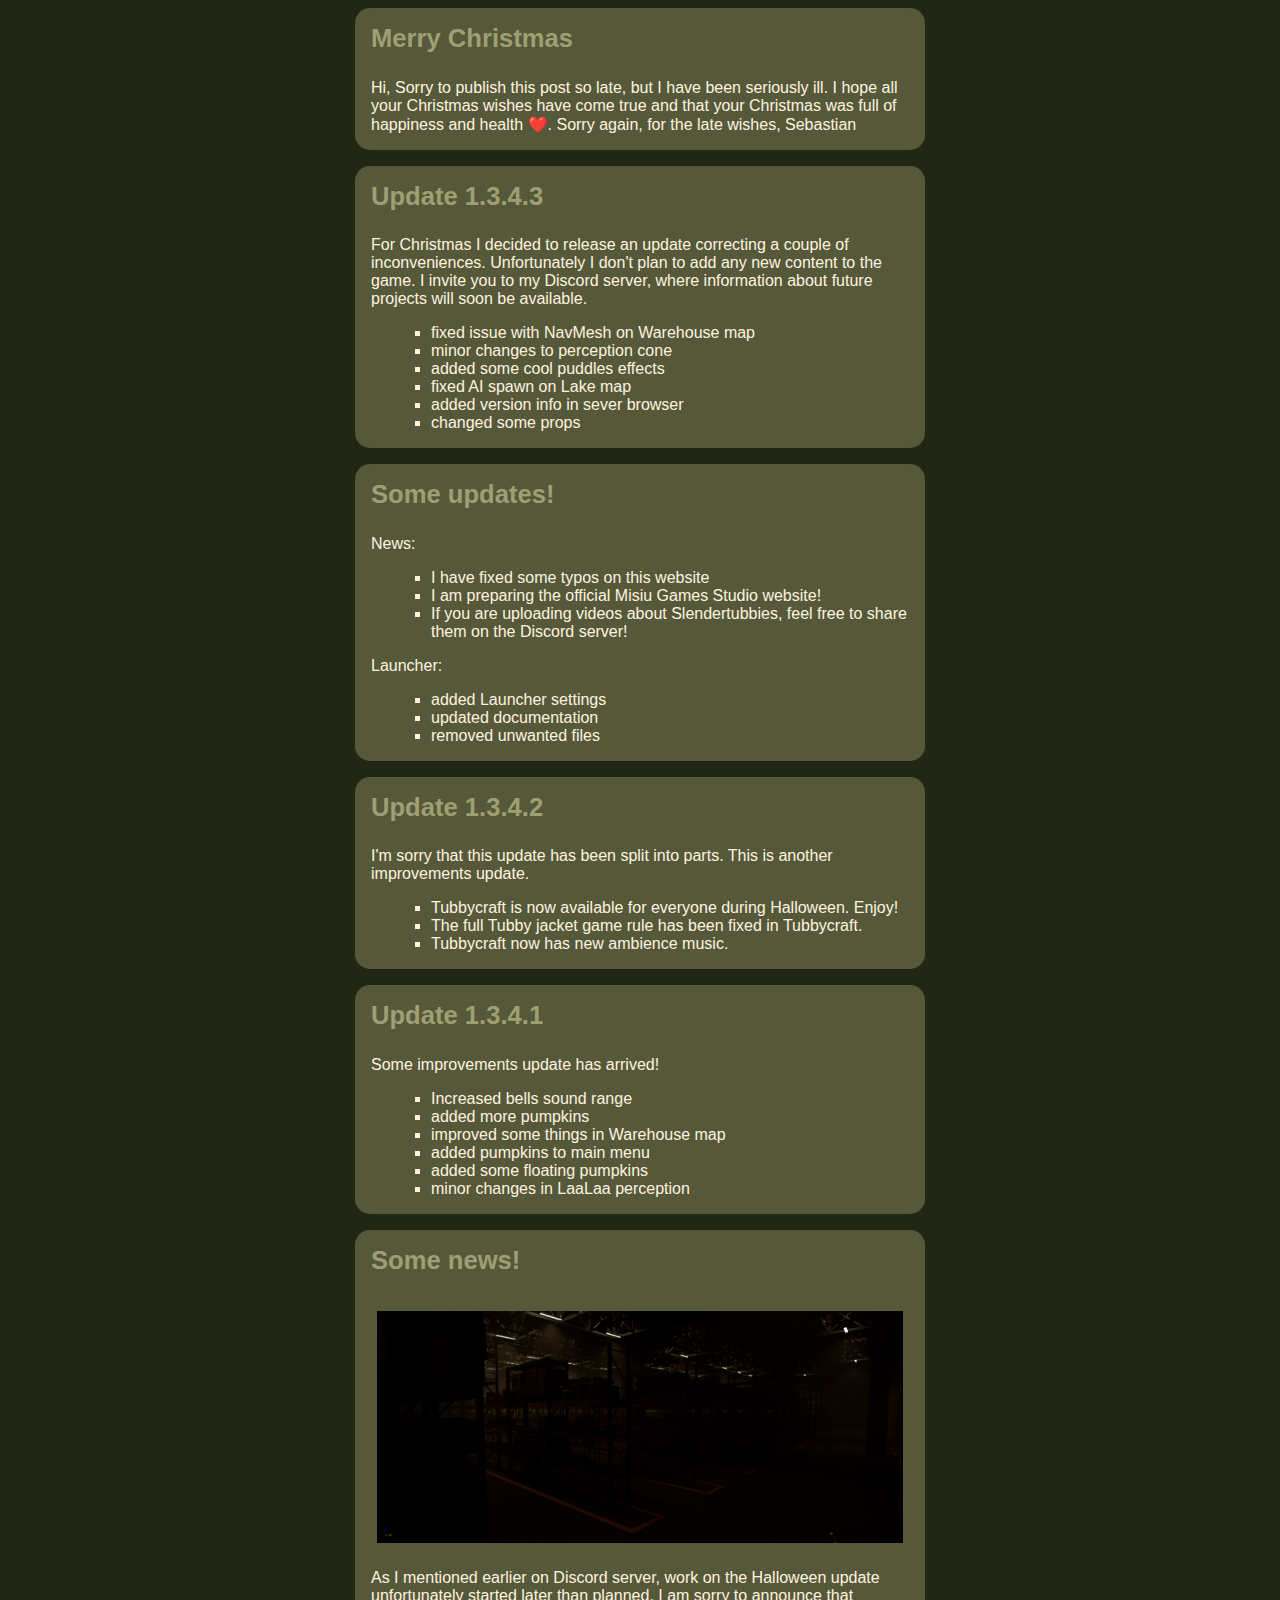
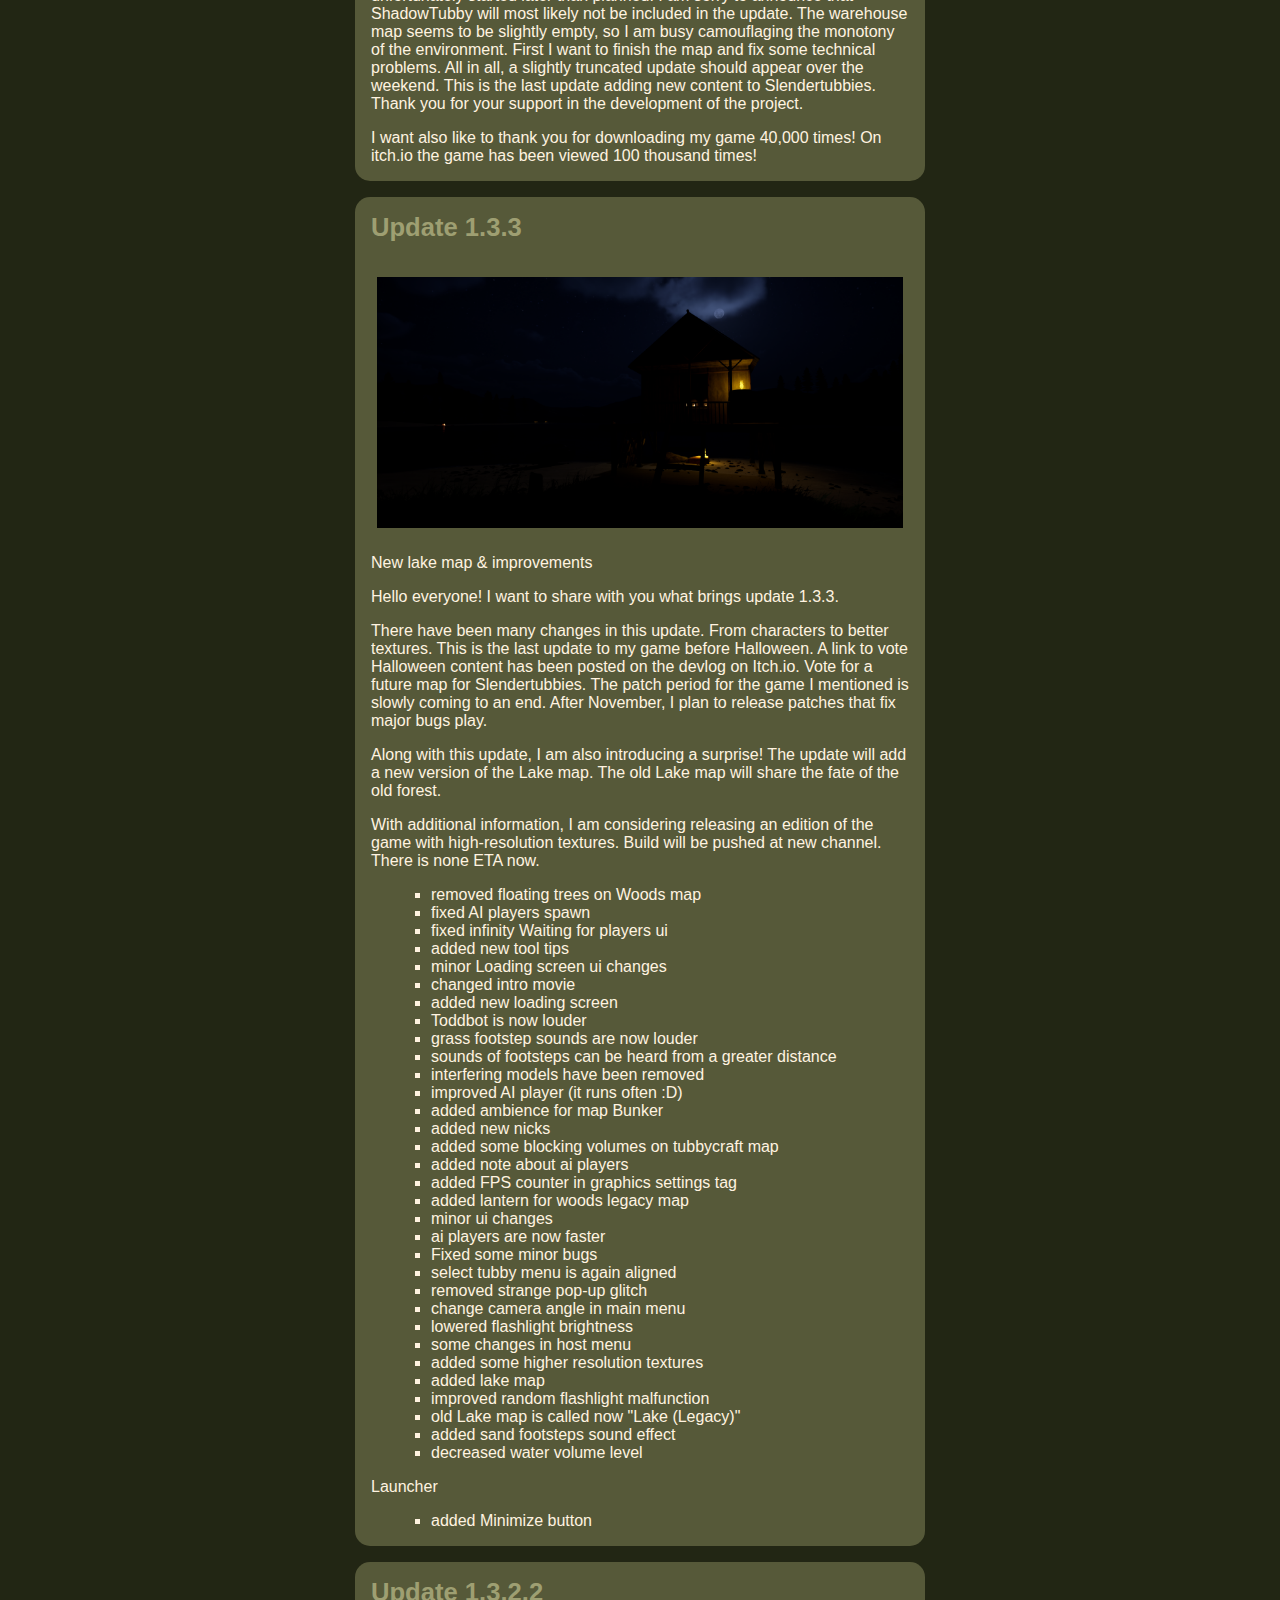
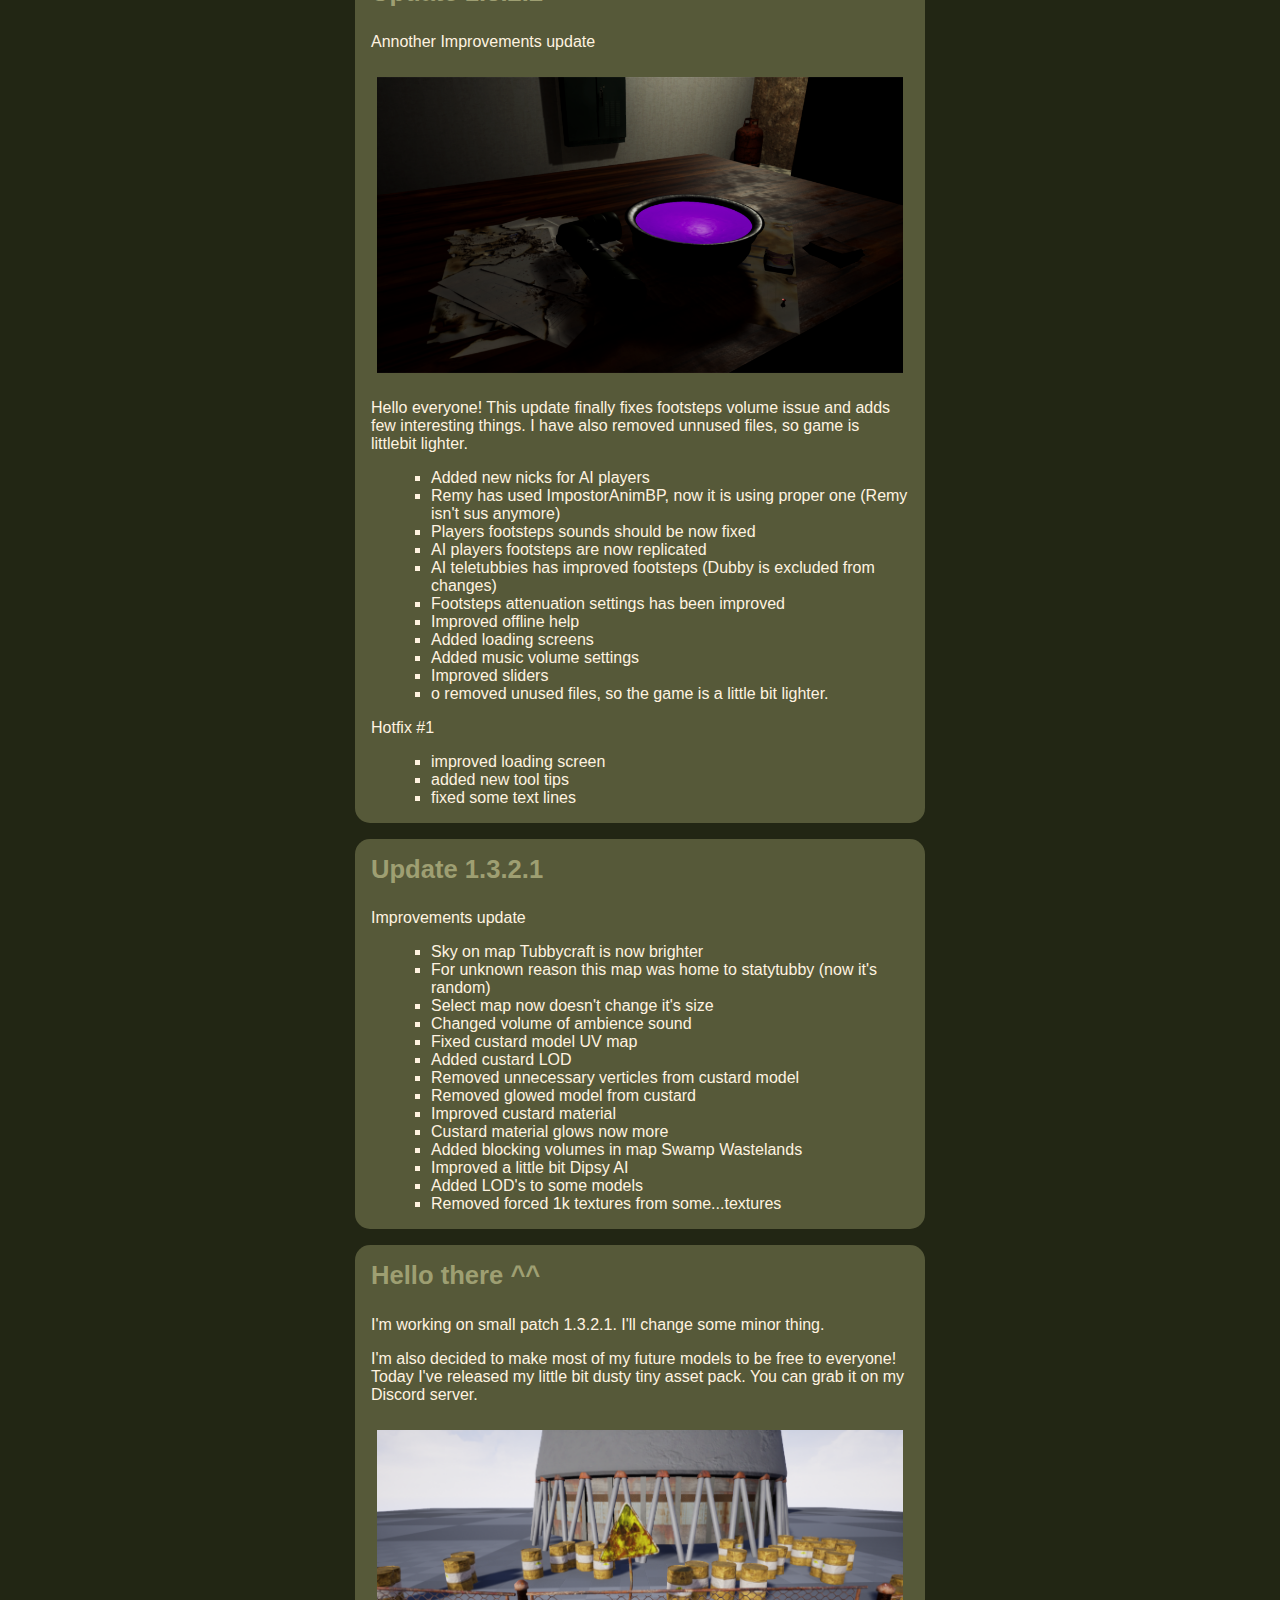
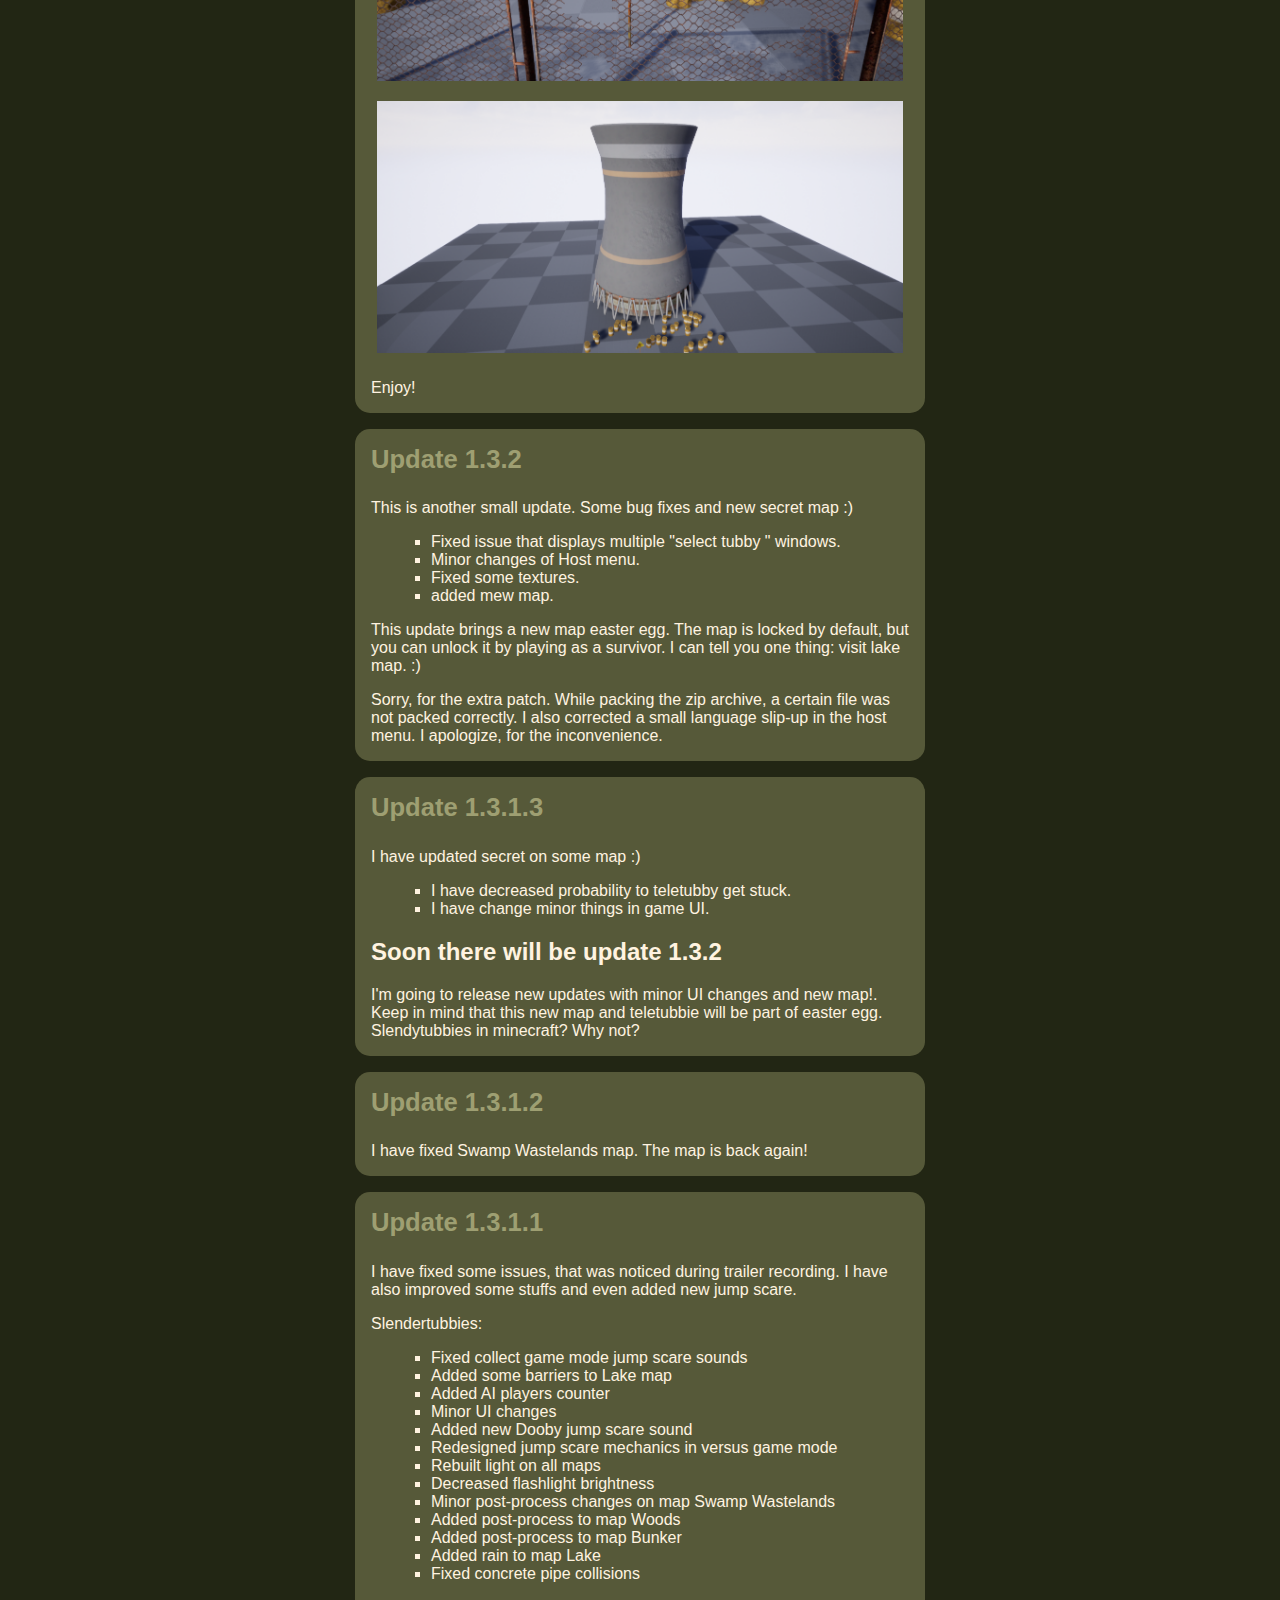
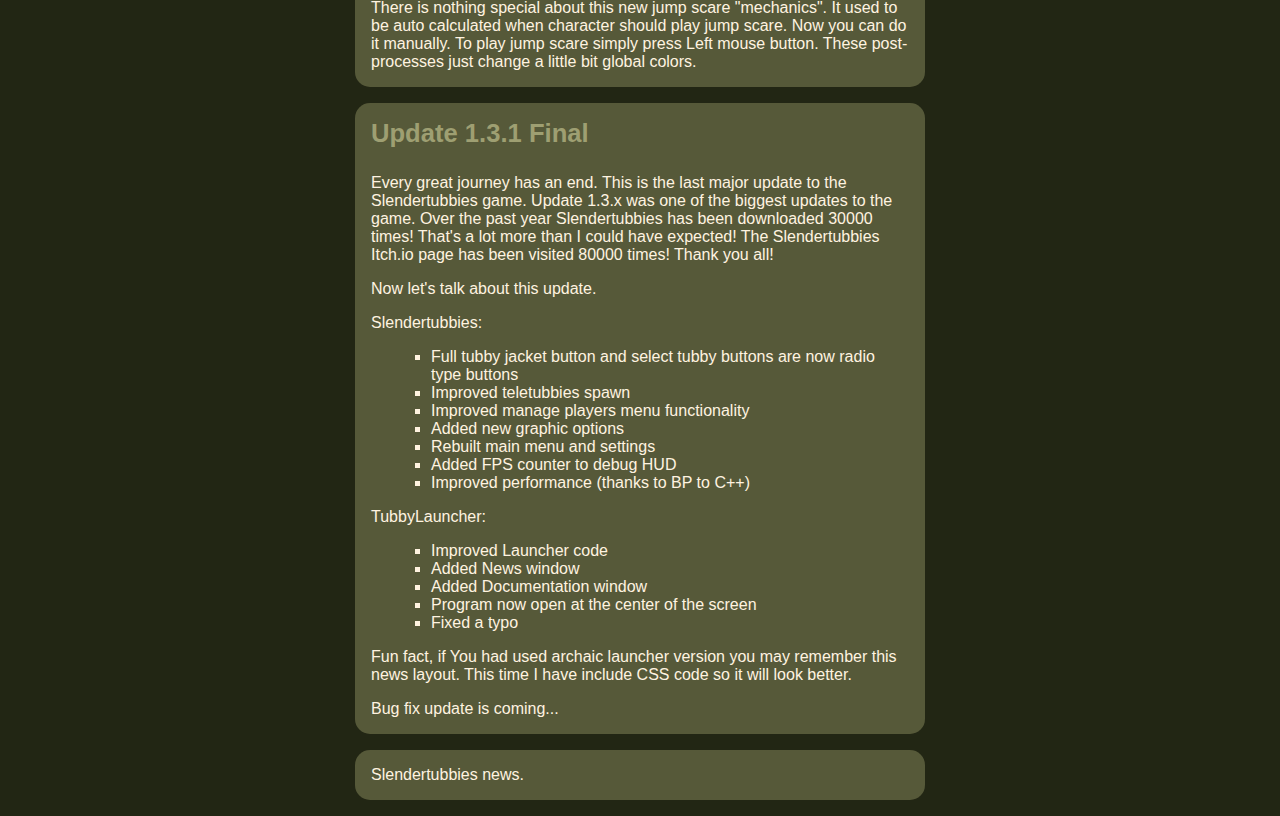
<file: html/TubbyLauncherNews/launcher.html>
<html>
<head>
    <title>Slendertubbies Updates</title>
    <link rel="stylesheet" href="style.css">
        <!-- Global site tag (gtag.js) - Google Analytics -->
<script async src="https://www.googletagmanager.com/gtag/js?id=UA-168356067-1"></script>
<script>
  window.dataLayer = window.dataLayer || [];
  function gtag(){dataLayer.push(arguments);}
  gtag('js', new Date());
  gtag('config', 'UA-168356067-1');
</script>
</head>
<body>
     <ul>
        <li class="game-update">
        <h3>Merry Christmas</h3>
        <p>Hi,
Sorry to publish this post so late, but I have been seriously ill. I hope all your Christmas wishes have come true and that your Christmas was full of happiness and health ❤️.
Sorry again, for the late wishes,
Sebastian</p>
        </li>
    </ul>
    <ul>
        <li class="game-update">
        <h3>Update 1.3.4.3</h3>
        <p>For Christmas I decided to release an update correcting a couple of inconveniences. Unfortunately I don't plan to add any new content to the game. I invite you to my Discord server, where information about future projects will soon be available. </p>
        <ul class="b">
            <li>fixed issue with NavMesh on Warehouse map</li>
            <li>minor changes to perception cone</li>
            <li>added some cool puddles effects</li>
            <li>fixed AI spawn on Lake map</li>
            <li>added version info in sever browser</li>
            <li>changed some props</li>
        </ul>
        </li>
    </ul>
    <ul>
<li class="game-update">
    <h3>Some updates!</h3>
    <p>News:</p>
    <ul class="b">
        <li>I have fixed some typos on this website</li>
        <li>I am preparing the official Misiu Games Studio website!</li>
        <li>If you are uploading videos about Slendertubbies, feel free to share them on the Discord server!</li>
    </ul>
    <p>Launcher:</p>
    <ul class="b">
        <li>added Launcher settings</li>
        <li>updated documentation</li>
        <li>removed unwanted files</li>
    </ul>
</li>
        <li class="game-update">
    <h3>Update 1.3.4.2</h3>
    <p>I'm sorry that this update has been split into parts. This is another improvements update.</p>
    <ul class="b">
        <li>Tubbycraft is now available for everyone during Halloween. Enjoy!</li>
        <li>The full Tubby jacket game rule has been fixed in Tubbycraft.</li> 
        <li>Tubbycraft now has new ambience music.</li>
    </ul>
</li>
        <li class="game-update">
            <h3>Update 1.3.4.1</h3>
            <p>Some improvements update has arrived!</p>
            <ul class="b">
                <li>Increased bells sound range</li>
                <li>added more pumpkins</li>
                <li>improved some things in Warehouse map</li>
                <li>added pumpkins to main menu</li>
                <li>added some floating pumpkins</li>
                <li>minor changes in LaaLaa perception</li>
            </ul>
        </li>
        <li class="game-update">
            <h3>Some news!</h3>
            <div class="images">
                <img src="Images/update3.png" alt="Image">
            </div>
            <p>As I mentioned earlier on Discord server, work on the Halloween update unfortunately started later than planned. I am sorry to announce that ShadowTubby will most likely not be included in the update. The warehouse map seems to be slightly empty, so I am busy camouflaging the monotony of the environment. 
First I want to finish the map and fix some technical problems.
All in all, a slightly truncated update should appear over the weekend. This is the last update adding new content to Slendertubbies. Thank you for your support in the development of the project.</p>
            <p>I want also like to thank you for downloading my game 40,000 times! 
On itch.io the game has been viewed 100 thousand times!</p>
        </li>
        <li class="game-update">
            <h3>Update 1.3.3</h3>
                            <div class="images">
                <img src="Images/update2.png" alt="Image">
            </div>
            <p>New lake map & improvements</p>
            <p>Hello everyone! I want to share with you what brings update 1.3.3.</p>
            <p>There have been many changes in this update. From characters to better textures. This is the last update to my game before Halloween. A link to vote Halloween content has been posted on the devlog on Itch.io. Vote for a future map for Slendertubbies. The patch period for the game I mentioned is slowly coming to an end. After November, I plan to release patches that fix major bugs play. 
</p>
<p>Along with this update, I am also introducing a surprise! The update will add a new version of the Lake map. The old Lake map will share the fate of the old forest.</p>
<p>With additional information, I am considering releasing an edition of the game with high-resolution textures. Build will be pushed at new channel. There is none ETA now.</p>
            <ul class="b">
                <li>removed floating trees on Woods map</li>
                <li>fixed AI players spawn</li>
                <li>fixed infinity Waiting for players ui</li>
<li>added new tool tips</li>
<li>minor Loading screen ui changes</li>
<li>changed intro movie</li>
<li>added new loading screen</li>
<li>Toddbot is now louder</li>
<li>grass footstep sounds are now louder</li>
<li>sounds of footsteps can be heard from a greater distance</li>
<li>interfering models have been removed</li>
<li>improved AI player (it runs often :D)</li>
<li>added ambience for map Bunker</li>
<li>added new nicks</li>
<li>added some blocking volumes on tubbycraft map</li>
<li>added note about ai players</li>
<li>added FPS counter in graphics settings tag</li>
<li>added lantern for woods legacy map</li>
<li>minor ui changes</li>
<li>ai players are now faster</li>
<li>Fixed some minor bugs</li>
<li>select tubby menu is again aligned</li>
<li>removed strange pop-up glitch</li>
<li>change camera angle in main menu</li>
<li>lowered flashlight brightness</li>
<li>some changes in host menu</li>
<li>added some higher resolution textures</li>
<li>added lake map</li>
<li>improved random flashlight malfunction</li>
<li>old Lake map is called now "Lake (Legacy)"</li>
<li>added sand footsteps sound effect </li>
<li>decreased water volume level</li>
            </ul>
            <p>Launcher</p>
            <ul class="b">
                <li>added Minimize button</li>
            </ul>
        </li>
        <li class="game-update">
            <h3>Update 1.3.2.2</h3>
            <p>Annother Improvements update</p>
                <div class="images">
                <img src="Images/update1.png" alt="Image">
            </div>
            <p>Hello everyone! This update finally fixes footsteps volume issue and adds few interesting things. I have also removed unnused files, so game is littlebit lighter.</p>
            <ul class="b">
                <li>Added new nicks for AI players</li>
                <li>Remy has used ImpostorAnimBP, now it is using proper one (Remy isn't sus anymore)</li>
                <li>Players footsteps sounds should be now fixed</li>
                <li>AI players footsteps are now replicated</li>
                <li>AI teletubbies has improved footsteps (Dubby is excluded from changes)</li>
                <li>Footsteps attenuation settings has been improved</li>
                <li>Improved offline help</li>
                <li>Added loading screens</li>
                <li>Added music volume settings</li>
                <li>Improved sliders</li>
                <li>o removed unused files, so the game is a little bit lighter.</li>
            </ul>
            <p>Hotfix #1</p>
            <ul class="b">
                <li>improved loading screen</li>
                <li>added new tool tips</li>
                <li>fixed some text lines</li>
            </ul>
        </li>
        <li class="game-update">
            <h3>Update 1.3.2.1</h3>
            <p>Improvements update</p>
            <ul class="b">
                <li>Sky on map Tubbycraft is now brighter</li>
                <li>For unknown reason this map was home to statytubby (now it's random)</li>
                <li>Select map now doesn't change it's size</li>
                <li>Changed volume of ambience sound</li>
                <li>Fixed custard model UV map</li>
                <li>Added custard LOD</li>
                <li>Removed unnecessary verticles from custard model</li>
                <li>Removed glowed model from custard</li>
                <li>Improved custard material</li>
                <li>Custard material glows now more</li>
                <li>Added blocking volumes in map Swamp Wastelands</li>
                <li>Improved a little bit Dipsy AI</li>
                <li>Added LOD's to some models</li>
                <li>Removed forced 1k textures from some...textures</li>
            </ul>
        </li>
        <li class="game-update">
            <h3>Hello there ^^</h3>
            <p>I'm working on small patch 1.3.2.1. I'll change some minor thing.</p>
            <p>I'm also decided to make most of my future models to be free to everyone! Today I've released my little bit dusty tiny asset pack. You can grab it on my Discord server.</p>
            <div class="images">
                <img src="Images/atom1.png" alt="Image">
                <img src="Images/atom2.png" alt="Image2">
            </div>
        <p>Enjoy!</p>
   
        </li>
        <li class="game-update">
            <h3>Update 1.3.2</h3>
            <p>This is another small update. Some bug fixes and new secret map :)</p>
            <ul class="b">
                <li>Fixed issue that displays multiple "select tubby " windows.</li>
                <li>Minor changes of Host menu.</li>
                <li>Fixed some textures.</li>
                <li>added mew map.</li>
            </ul>
            <p>This update brings a new map easter egg. The map is locked by default, but you can unlock it by playing as a survivor. I can tell you one thing: visit lake map. :)</p>
            <p>Sorry, for the extra patch. While packing the zip archive, a certain file was not packed correctly. I also corrected a small language slip-up in the host menu. I apologize, for the inconvenience.</p>
        </li>
        <li class="game-update">
            <h3>Update 1.3.1.3</h3>
            <p>I have updated secret on some map :)
                <ul class="b">
                <li>I have decreased probability to teletubby get stuck.</li>
<li> I have change minor things in game UI.</li>
                </ul>
            <h2>Soon there will be update 1.3.2</h2>
            <p>I'm going to release new updates with minor UI changes and new map!. Keep in mind that this new map and teletubbie will be part of easter egg. Slendytubbies in minecraft? Why not?</p>
        </li>
        <li class="game-update">
            <h3>Update 1.3.1.2</h3>
            <p>I have fixed Swamp Wastelands map. The map is back again!</p>
        </li>
        <li class="game-update">
            <h3>Update 1.3.1.1</h3>
            <p>I have fixed some issues, that was noticed during trailer recording. I have also improved some stuffs and even added new jump scare.</p>
            <p>Slendertubbies:</p>
            <ul class="b">
                <li>Fixed collect game mode jump scare sounds</li>
                <li>Added some barriers to Lake map</li>
                <li>Added AI players counter</li>
                <li>Minor UI changes</li>
                <li>Added new Dooby jump scare sound</li>
                <li>Redesigned jump scare mechanics in versus game mode</li>
                <li>Rebuilt light on all maps</li>
                <li>Decreased flashlight brightness</li>
                <li>Minor post-process changes on map Swamp Wastelands</li>
                <li>Added post-process to map Woods</li>
                <li>Added post-process to map Bunker</li>
                <li>Added rain to map Lake</li>
                <li>Fixed concrete pipe collisions</li>
            </ul> 
            <p>There is nothing special about this new jump scare "mechanics". It used to be auto calculated when character should play jump scare. Now you can do it manually. To play jump scare simply press Left mouse button. These post-processes just change a little bit global colors. </p>
        </li>
        <li class="game-update">
            <h3>Update 1.3.1 Final</h3>
            <p>Every great journey has an end. This is the last major update to the Slendertubbies game. Update 1.3.x was one of the biggest updates to the game. Over the past year Slendertubbies has been downloaded 30000 times! That's a lot more than I could have expected! The Slendertubbies Itch.io page has been visited 80000 times! Thank you all! </p>
            <p>Now let's talk about this update.</p>
            <p>Slendertubbies:</p>
            <ul class="b">
                <li>Full tubby jacket button and select tubby buttons are now radio type buttons</li>
                <li>Improved teletubbies spawn</li>
                <li>Improved manage players menu functionality</li>
                <li>Added new graphic options</li>
                <li>Rebuilt main menu and settings </li>
                <li>Added FPS counter to debug HUD</li>
                <li>Improved performance (thanks to BP to C++)</li>
            </ul> 
            <p>TubbyLauncher:</p>
            <ul class="b">
                <li>Improved Launcher code</li>
                <li>Added News window</li>
                <li>Added Documentation window</li>
                <li>Program now open at the center of the screen</li>
                <li>Fixed a typo</li>
            </ul> 
            <p>Fun fact, if You had used archaic launcher version you may remember this news layout. This time I have include CSS code so it will look better.</p>
            <p>Bug fix update is coming...</p>
        </li>
    <li class="game-update">
        <footer>Slendertubbies news.</footer>
    </li>
    </ul>
</body>
</html>
</file>
<file: html/TubbyLauncherNews/style.css>
* {
    box-sizing: border-box;
}
body {
    color: #fff3e0;
    background: #222614;
    font-family: sans-serif;
    overflow-x: hidden;
}
p:last-child {
    margin-bottom: 0;
}
ul {
    list-style: none;
    padding: 0;
    margin: 0;
}
ul.b {
list-style-type: square;
padding-left: 60px;
}
.game-update {
    background: #565939;
    padding: 1em;
    margin-bottom: 1em;
    border-radius: 15px;
    width: 570px;
    margin-left: auto;
    margin-right: auto;
}
h3 {
    margin-top: 0;
    font-size: 1.6em;
    color: #9e9f72;
}
img {
    width: 100%;
    max-width: 600px;
    border-radius: 5px;
}
/* width */
::-webkit-scrollbar {
width: 10px;
}

/* Track */
::-webkit-scrollbar-track {
box-shadow: inset 0 0 5px grey; 
border-radius: 10px;
}

::-webkit-scrollbar-thumb {
background: #727351; 
border-radius: 10px;
}

::-webkit-scrollbar-thumb:hover {
background: #b1b17c; 
}
.images { overflow: hidden; width: 100%;

padding-left: 6px;
padding-right: 6px; 
}

.images img { float: left;  padding: 10px 0;}
</file>
